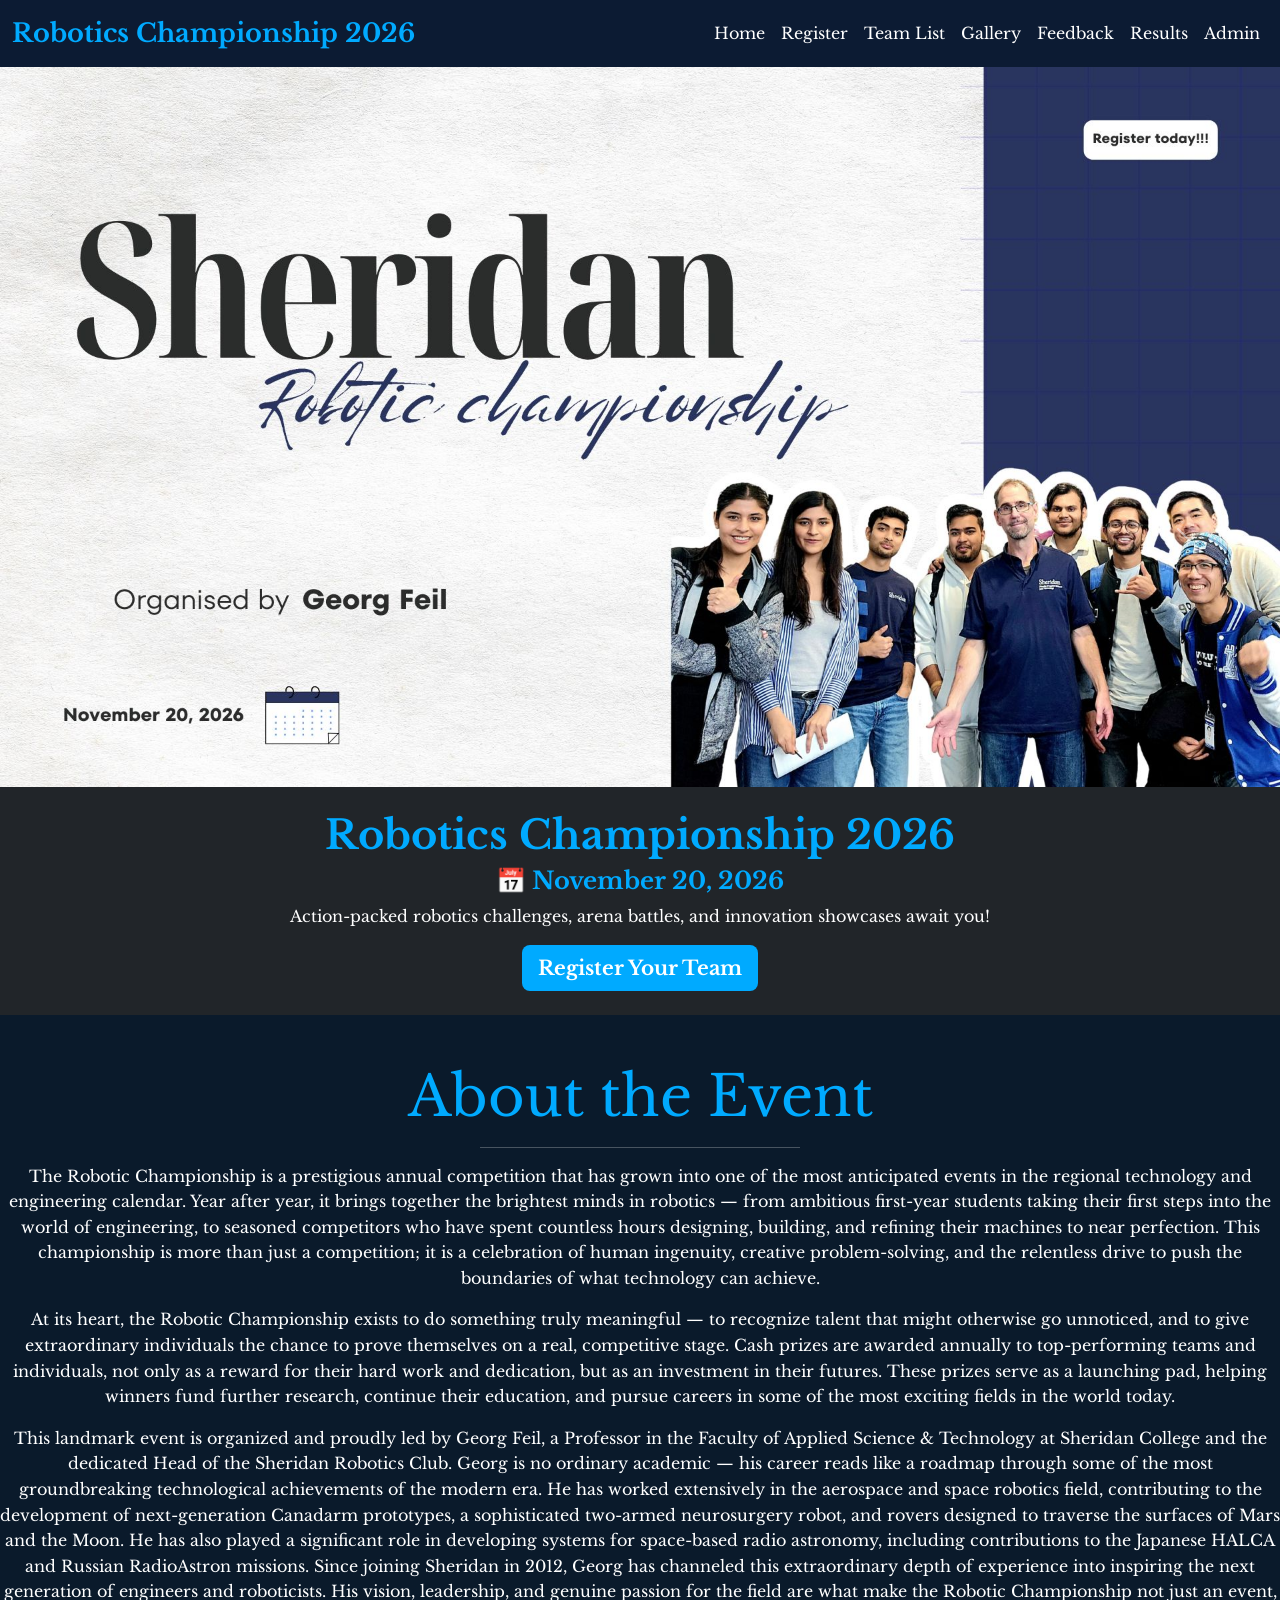
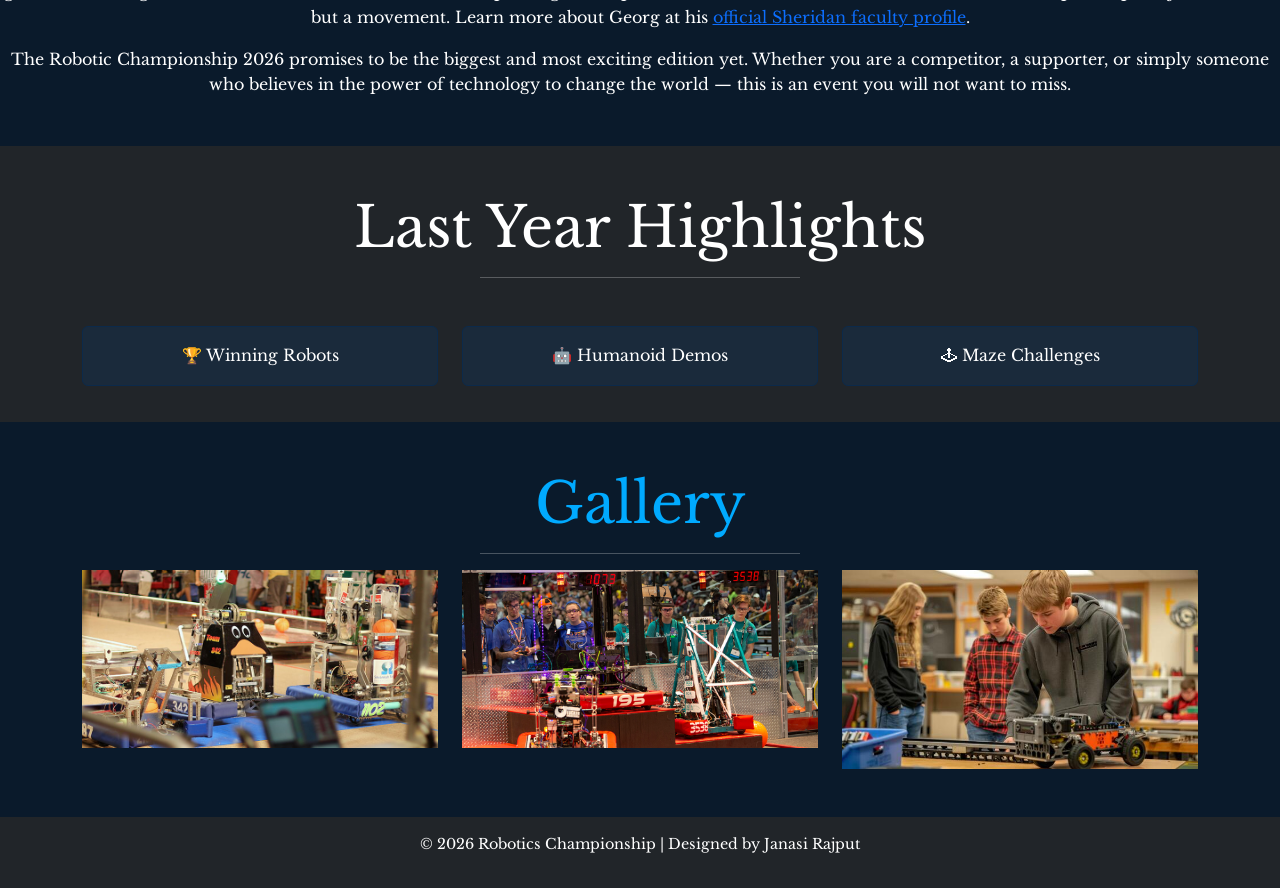
<file: templates/index.html>
<!DOCTYPE html>
<html lang="en">
<head>
	<meta charset="utf-8">
	<meta name="viewport" content="width=device-width, initial-scale=1">

	<!-- Bootstrap CSS -->
    <link href="https://cdn.jsdelivr.net/npm/bootstrap@5.0.2/dist/css/bootstrap.min.css" rel="stylesheet">

    <!-- Custom CSS -->
    <link rel="stylesheet" type="text/css" href="/static/css/style.css">

    <!-- Google Fonts -->
    <link href="https://fonts.googleapis.com/css2?family=Libre+Baskerville:wght@400;700;900&display=swap" rel="stylesheet">

	<title>Robotics Championship 2026</title>
</head>

<body>

	<!-- Navbar -->
	<nav class="navbar navbar-expand-lg navbar-dark">
	  <div class="container-fluid">
	    <a class="navbar-brand glow" href="/">Robotics Championship 2026</a>
	    <button class="navbar-toggler" type="button" data-bs-toggle="collapse" data-bs-target="#navbarNav">
	      <span class="navbar-toggler-icon"></span>
	    </button>
	    <div class="collapse navbar-collapse" id="navbarNav">
	      <ul class="navbar-nav ms-auto">
	        <li class="nav-item"><a class="nav-link active" href="/">Home</a></li>
	        <li class="nav-item"><a class="nav-link" href="/register">Register</a></li>
	        <li class="nav-item"><a class="nav-link" href="/teams">Team List</a></li>
	        <li class="nav-item"><a class="nav-link" href="/gallery">Gallery</a></li>
	        <li class="nav-item"><a class="nav-link" href="/feedback">Feedback</a></li>
	        <li class="nav-item"><a class="nav-link" href="/results">Results</a></li>
	        <li class="nav-item"><a class="nav-link" href="/admin/login">Admin</a></li>
	      </ul>
	    </div>
	  </div>
	</nav>

<!-- Hero / Carousel -->
<div id="carouselExampleCaptions" class="carousel slide" data-bs-ride="carousel">
  
  <div class="carousel-inner">

    <!-- Slide 1 -->
    <div class="carousel-item active">
      <img src="/static/images/main.jpg" class="d-block w-100" alt="slide1">

      <!-- TEXT BELOW IMAGE -->
      <div class="text-center p-4 bg-dark text-white">
        <h1 class="glow">Robotics Championship 2026</h1>
        <h4 class="glow">📅 November 20, 2026</h4>
        <p>Action-packed robotics challenges, arena battles, and innovation showcases await you!</p>
        <a href="/register" class="btn btn-info btn-lg glow">Register Your Team</a>
      </div>
    </div>

    <!-- Slide 2 -->
    <div class="carousel-item">
      <img src="/static/images/main2.jpg" class="d-block w-100" alt="slide2">

      <!-- TEXT BELOW IMAGE -->
      <div class="text-center p-4 bg-dark text-white">
        <h5>Last Year Highlights</h5>
        <p>🏆 Winning robots | 🤖 Humanoid demos | 🕹 Maze challenges</p>
      </div>
    </div>

  </div>

  <!-- Controls -->
  <button class="carousel-control-prev" type="button" data-bs-target="#carouselExampleCaptions" data-bs-slide="prev">
    <span class="carousel-control-prev-icon"></span>
  </button>

  <button class="carousel-control-next" type="button" data-bs-target="#carouselExampleCaptions" data-bs-slide="next">
    <span class="carousel-control-next-icon"></span>
  </button>

</div>

	<!-- About Section -->
	<section class="main_heading my-5">
		<div class="text-center">
			<h1 class="display-4 glow">About the Event</h1>
			<hr class="w-25 mx-auto" />
			<p>
            The Robotic Championship is a prestigious annual competition that has grown into one of the most anticipated events in the regional technology and engineering calendar. Year after year, it brings together the brightest minds in robotics — from ambitious first-year students taking their first steps into the world of engineering, to seasoned competitors who have spent countless hours designing, building, and refining their machines to near perfection. This championship is more than just a competition; it is a celebration of human ingenuity, creative problem-solving, and the relentless drive to push the boundaries of what technology can achieve.
        </p>
        <p>
            At its heart, the Robotic Championship exists to do something truly meaningful — to recognize talent that might otherwise go unnoticed, and to give extraordinary individuals the chance to prove themselves on a real, competitive stage. Cash prizes are awarded annually to top-performing teams and individuals, not only as a reward for their hard work and dedication, but as an investment in their futures. These prizes serve as a launching pad, helping winners fund further research, continue their education, and pursue careers in some of the most exciting fields in the world today.
        </p>
        
        <p>
            This landmark event is organized and proudly led by Georg Feil, a Professor in the Faculty of Applied Science & Technology at Sheridan College and the dedicated Head of the Sheridan Robotics Club. Georg is no ordinary academic — his career reads like a roadmap through some of the most groundbreaking technological achievements of the modern era. He has worked extensively in the aerospace and space robotics field, contributing to the development of next-generation Canadarm prototypes, a sophisticated two-armed neurosurgery robot, and rovers designed to traverse the surfaces of Mars and the Moon. He has also played a significant role in developing systems for space-based radio astronomy, including contributions to the Japanese HALCA and Russian RadioAstron missions. Since joining Sheridan in 2012, Georg has channeled this extraordinary depth of experience into inspiring the next generation of engineers and roboticists. His vision, leadership, and genuine passion for the field are what make the Robotic Championship not just an event, but a movement. Learn more about Georg at his <a href="https://www.sheridancollege.ca/about/faculties/applied-science-technology/profiles/georg-feil" target="_blank">official Sheridan faculty profile</a>.
        </p>
        <p>
            The Robotic Championship 2026 promises to be the biggest and most exciting edition yet. Whether you are a competitor, a supporter, or simply someone who believes in the power of technology to change the world — this is an event you will not want to miss.
        </p></div>
	</section>

	<!-- Highlights Section -->
	<section class="main_heading my-5 pt-5 bg-dark">
		<div class="text-center">
			<h1 class="display-4 glow text-white">Last Year Highlights</h1>
			<hr class="w-25 mx-auto" />
		</div>
		<div class="container my-5">
			<div class="row text-center">
				<div class="col-md-4 mb-3">
					<div class="card highlight-card">
						<div class="card-body">🏆 Winning Robots</div>
					</div>
				</div>
				<div class="col-md-4 mb-3">
					<div class="card highlight-card">
						<div class="card-body">🤖 Humanoid Demos</div>
					</div>
                    
				</div>
				<div class="col-md-4 mb-3">
					<div class="card highlight-card">
						<div class="card-body">🕹 Maze Challenges</div>
					</div>
				</div>
			</div>
		</div>
	</section>

	<!-- Gallery Section -->
	<section class="main_heading my-5">
		<div class="text-center">
			<h1 class="display-4 glow">Gallery</h1>
			<hr class="w-25 mx-auto" />
		</div>
		<div class="container">
			<div class="row gy-3">
				<div class="col-md-4"><img src="/static/images/slider1.png" class="img-fluid"></div>
				<div class="col-md-4"><img src="/static/images/slider2.jpg" class="img-fluid"></div>
				<div class="col-md-4"><img src="/static/images/slider4.jpg" class="img-fluid"></div>
                
			</div>
		</div>
	</section>

	<!-- Footer -->
	<footer class="footer bg-dark text-center text-white py-3">
		<p>&copy; 2026 Robotics Championship | Designed by Janasi Rajput</p>
	</footer>

	<script src="https://cdn.jsdelivr.net/npm/bootstrap@5.0.2/dist/js/bootstrap.bundle.min.js"></script>
</body>
</html>
</file>
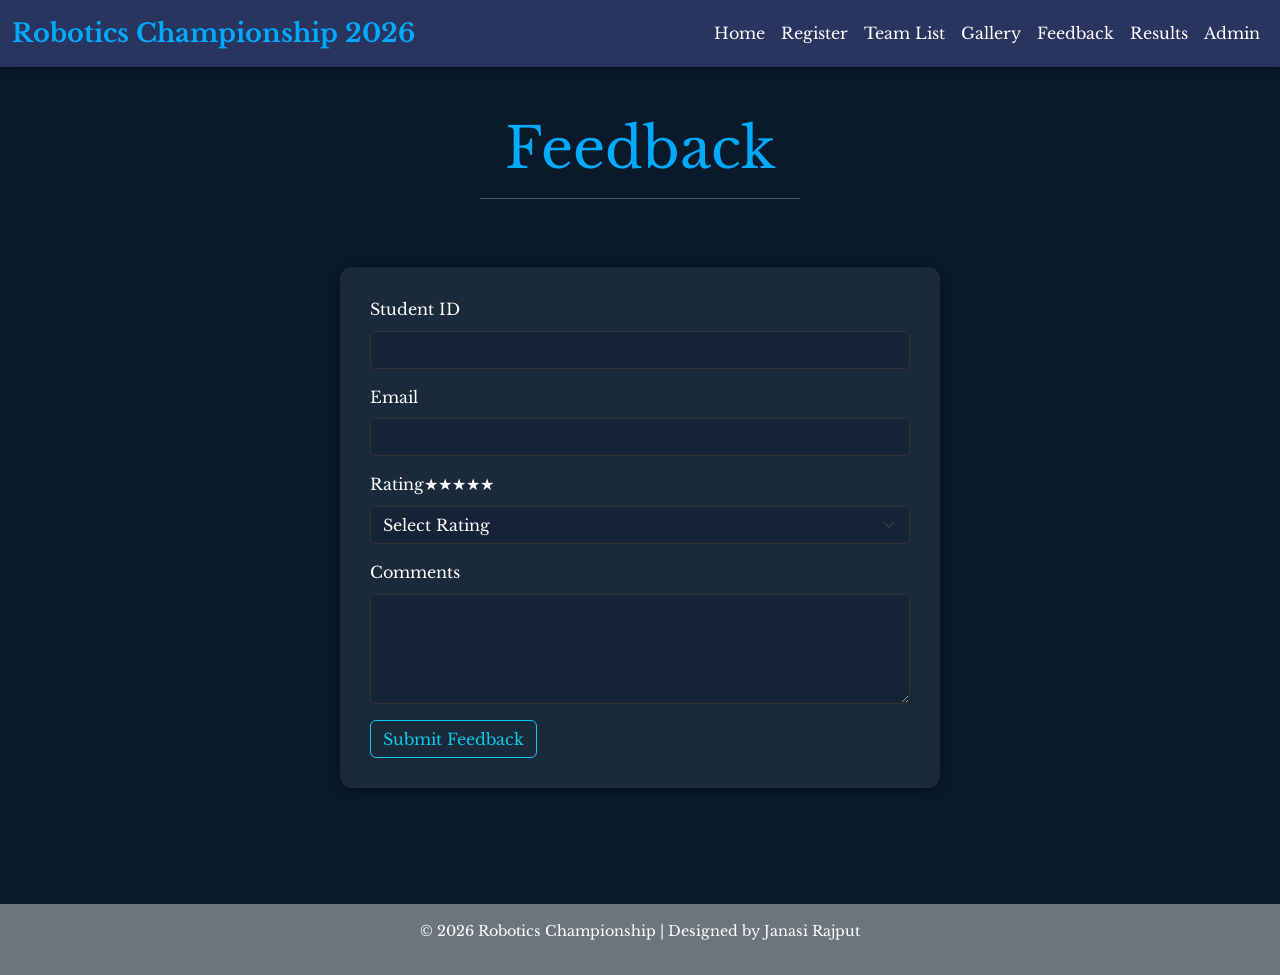
<file: templates/feedback.html>
<!DOCTYPE html>
<html lang="en">
<head>
	<meta charset="utf-8">
	<meta name="viewport" content="width=device-width, initial-scale=1">
	<title>Feedback</title>
	<link href="https://cdn.jsdelivr.net/npm/bootstrap@5.0.2/dist/css/bootstrap.min.css" rel="stylesheet">
	<link href="https://fonts.googleapis.com/css2?family=Open+Sans&display=swap" rel="stylesheet">
	<link rel="stylesheet" href="/static/css/style.css">
	<style>
		/* Custom dark navbar */
		.navbar-custom {
			background-color: #29345f !important;
		}

		/* Feedback section: clear background */
		.feedback-section {
			background: none;
		}
	</style>
</head>
<body>

<!-- Navbar -->
<nav class="navbar navbar-expand-lg navbar-dark navbar-custom">
  <div class="container-fluid">
    <a class="navbar-brand" href="/">Robotics Championship 2026</a>
    <button class="navbar-toggler" type="button" data-bs-toggle="collapse" data-bs-target="#navbarNav">
      <span class="navbar-toggler-icon"></span>
    </button>
    <div class="collapse navbar-collapse" id="navbarNav">
      <ul class="navbar-nav ms-auto">
        <li class="nav-item"><a class="nav-link active" href="/">Home</a></li>
        <li class="nav-item"><a class="nav-link" href="/register">Register</a></li>
        <li class="nav-item"><a class="nav-link" href="/teams">Team List</a></li>
        <li class="nav-item"><a class="nav-link" href="/gallery">Gallery</a></li>
        <li class="nav-item"><a class="nav-link" href="/feedback">Feedback</a></li>
        <li class="nav-item"><a class="nav-link" href="/results">Results</a></li>
        <li class="nav-item"><a class="nav-link" href="/admin/login">Admin</a></li>
      </ul>
    </div>
  </div>
</nav>

<!-- Feedback Section -->
<section class="feedback-section py-5">
	<div class="text-center mb-5">
		<h1 class="display-4">Feedback</h1>
		<hr class="w-25 mx-auto">
	</div>

	<div class="container my-5">
		<div class="row">
			<div class="col-xxl-8 col-md-8 col-10 mx-auto">
				<form method="post" action="/feedback">
					<div class="mb-3">
						<label class="form-label">Student ID</label>
						<input type="text" class="form-control" name="student_id" required>
					</div>
					<div class="mb-3">
						<label class="form-label">Email</label>
						<input type="email" class="form-control" name="email" required>
					</div>
					<div class="mb-3">
						<label class="form-label">Rating★★★★★</label>
						<select class="form-select" name="rating" required>
							<option value="">Select Rating</option>
							<option value="1">1 - Poor</option>
							<option value="2">2 - Fair</option>
							<option value="3">3 - Good</option>
							<option value="4">4 - Very Good</option>
							<option value="5">5 - Excellent</option>
						</select>
					</div>
					<div class="mb-3">
						<label class="form-label">Comments</label>
						<textarea class="form-control" name="comments" rows="4" required></textarea>
					</div>
					<button type="submit" class="btn btn-outline-info">Submit Feedback</button>
				</form>
			</div>
		</div>
	</div>
</section>

<!-- Footer -->
<footer class="bg-secondary text-center text-white py-3">
	<p>&copy; 2026 Robotics Championship | Designed by Janasi Rajput</p>
</footer>

<script src="https://cdn.jsdelivr.net/npm/bootstrap@5.0.2/dist/js/bootstrap.bundle.min.js"></script>
</body>
</html>
</file>
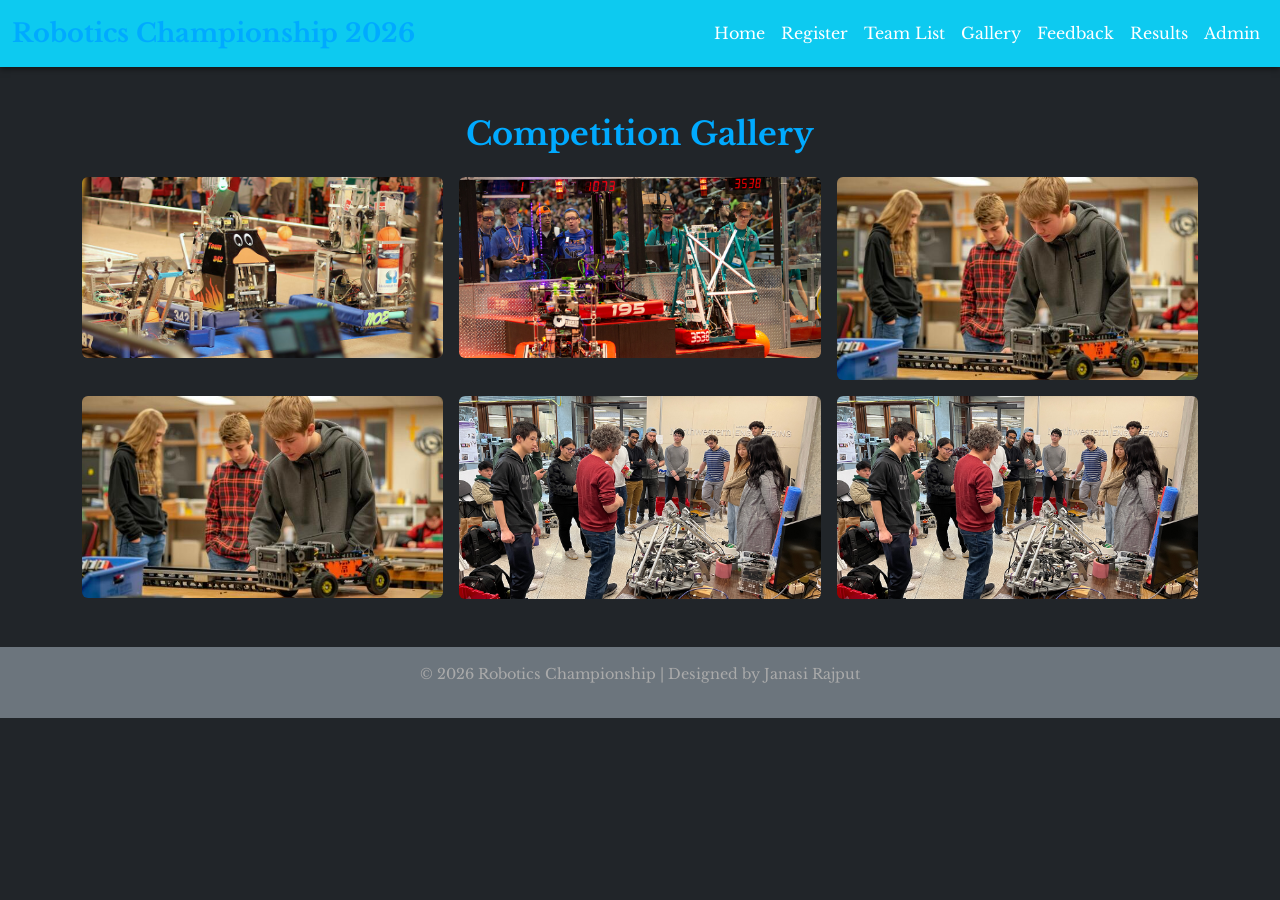
<file: templates/gallery.html>
<!DOCTYPE html>
<html lang="en">
<head>
<meta charset="utf-8">
<meta name="viewport" content="width=device-width, initial-scale=1">
<link href="https://cdn.jsdelivr.net/npm/bootstrap@5.0.2/dist/css/bootstrap.min.css" rel="stylesheet">
<link rel="stylesheet" href="/static/css/style.css">
<title>Gallery</title>
</head>
<body class="bg-dark text-white">

<!-- Navbar -->
<nav class="navbar navbar-expand-lg navbar-dark bg-info">
  <div class="container-fluid">
    <a class="navbar-brand" href="/">Robotics Championship 2026</a>
    <button class="navbar-toggler" type="button" data-bs-toggle="collapse" data-bs-target="#navbarNav">
      <span class="navbar-toggler-icon"></span>
    </button>
    <div class="collapse navbar-collapse" id="navbarNav">
      <ul class="navbar-nav ms-auto">
        <li class="nav-item"><a class="nav-link active" href="/">Home</a></li>
        <li class="nav-item"><a class="nav-link" href="/register">Register</a></li>
        <li class="nav-item"><a class="nav-link" href="/teams">Team List</a></li>
        <li class="nav-item"><a class="nav-link" href="/gallery">Gallery</a></li>
        <li class="nav-item"><a class="nav-link" href="/feedback">Feedback</a></li>
        <li class="nav-item"><a class="nav-link" href="/results">Results</a></li>
        <li class="nav-item"><a class="nav-link" href="/admin/login">Admin</a></li>
      </ul>
    </div>
  </div>
</nav>

<section class="container my-5">
  <h2 class="text-center mb-4">Competition Gallery</h2>
  <div class="row g-3">
    <div class="col-md-4"><img src="/static/images/slider1.png" class="img-fluid rounded"></div>
    <div class="col-md-4"><img src="/static/images/slider2.jpg" class="img-fluid rounded"></div>
    <div class="col-md-4"><img src="/static/images/slider4.jpg" class="img-fluid rounded"></div>
    <div class="col-md-4"><img src="/static/images/slider4.jpg" class="img-fluid rounded"></div>
    <div class="col-md-4"><img src="/static/images/slider7.jpeg" class="img-fluid rounded"></div>
    <div class="col-md-4"><img src="/static/images/slider7.jpeg" class="img-fluid rounded"></div>
  </div>
</section>

<footer class="bg-secondary text-center py-3">
  <p>&copy; 2026 Robotics Championship | Designed by Janasi Rajput</p>
</footer>

<script src="https://cdn.jsdelivr.net/npm/bootstrap@5.0.2/dist/js/bootstrap.bundle.min.js"></script>
</body>
</html>
</file>
<file: static/css/style.css>
/* Import Libre Baskerville from Google Fonts */
@import url('https://fonts.googleapis.com/css2?family=Libre+Baskerville:wght@400;700;900&display=swap');

/* Color Variables */
:root {
    --primary-blue: #00aaff;   /* soft neon blue */
    --dark-blue: #0a1a2b;      /* deep dark blue background */
    --panel-bg: #1a2a3b;       /* card/panel background */
    --text-color: #ffffff;
}

/* General Body */
body {
    font-family: 'Libre Baskerville', 'Segoe UI', Tahoma, Geneva, Verdana, sans-serif;
    background-color: var(--dark-blue);
    color: var(--text-color);
    margin: 0;
    padding: 0;
    line-height: 1.6;
}

/* Navbar */
.navbar {
    background-color: #0c1b33; /* darker navbar */
    box-shadow: 0 2px 6px rgba(0,0,0,0.5);
}

.navbar-brand {
    font-family: 'Libre Baskerville', serif;
    font-weight: 700;
    font-size: 1.6rem;
    color: var(--primary-blue);
}

.nav-link {
    color: var(--text-color);
    transition: 0.3s;
}

.nav-link:hover,
.nav-link.active {
    color: var(--primary-blue);
}

/* Forms */
form {
    font-family: 'Libre Baskerville', serif;
    background-color: var(--panel-bg);
    padding: 30px;
    border-radius: 12px;
    box-shadow: 0 2px 8px rgba(0,0,0,0.5);
    max-width: 600px;
    margin: 20px auto;
}

form .form-control, form .form-select {
    background-color: #162236;
    border: 1px solid #333;
    color: var(--text-color);
}

form .form-control:focus, form .form-select:focus {
    border-color: var(--primary-blue);
    box-shadow: 0 0 5px var(--primary-blue);
    color: var(--text-color);
}

/* Buttons */
.btn-info {
    background-color: var(--primary-blue);
    border: none;
    transition: 0.3s;
    font-family: 'Libre Baskerville', serif;
    font-weight: 700;
    color: #fff;
}

.btn-info:hover {
    background-color: #0088cc;
    color: #fff;
}

/* Footer */
footer {
    background-color: #0c1b33;
    color: #aaa;
    font-size: 0.9rem;
    font-family: 'Libre Baskerville', serif;
    padding: 15px 0;
    text-align: center;
}

/* Headings */
h1, h2, h3, h4, h5, h6 {
    font-family: 'Libre Baskerville', serif;
    font-weight: 700;
    color: var(--primary-blue);
}

/* Response message */
#responseMsg {
    background-color: #162236;
    padding: 15px;
    border-radius: 8px;
    font-family: monospace;
    color: var(--primary-blue);
    white-space: pre-wrap;
    word-break: break-word;
}

/* Cards / Panels */
.card, .highlight-card {
    background-color: var(--panel-bg);
    border: 1px solid #0c2a4b;
    color: var(--text-color);
    transition: 0.3s;
    margin-bottom: 20px;
}

.card:hover, .highlight-card:hover {
    transform: translateY(-3px);
    border-color: var(--primary-blue);
}

/* Tables */
.table-responsive {
    overflow-x: auto;
}

.table {
    width: 100%;
    max-width: 100%;
    margin-bottom: 1rem;
}

/* Mobile adjustments */
@media (max-width: 992px) {
    .navbar-brand {
        font-size: 1.4rem;
    }

    .nav-link {
        font-size: 0.95rem;
    }

    form {
        padding: 25px;
    }
}

@media (max-width: 768px) {
    form {
        padding: 20px;
    }

    .navbar-brand {
        font-size: 1.3rem;
    }

    h1, h2, h3 {
        font-size: 1.2rem;
    }

    .card, .highlight-card {
        margin-left: 10px;
        margin-right: 10px;
    }

    .btn-info {
        width: 100%;
        padding: 10px;
    }
}

@media (max-width: 480px) {
    .navbar-brand {
        font-size: 1.1rem;
    }

    .nav-link {
        font-size: 0.85rem;
        padding: 0.3rem 0.5rem;
    }

    h1, h2, h3 {
        font-size: 1rem;
    }

    form {
        padding: 15px;
    }

    #responseMsg {
        font-size: 0.85rem;
        padding: 10px;
    }
}
</file>
